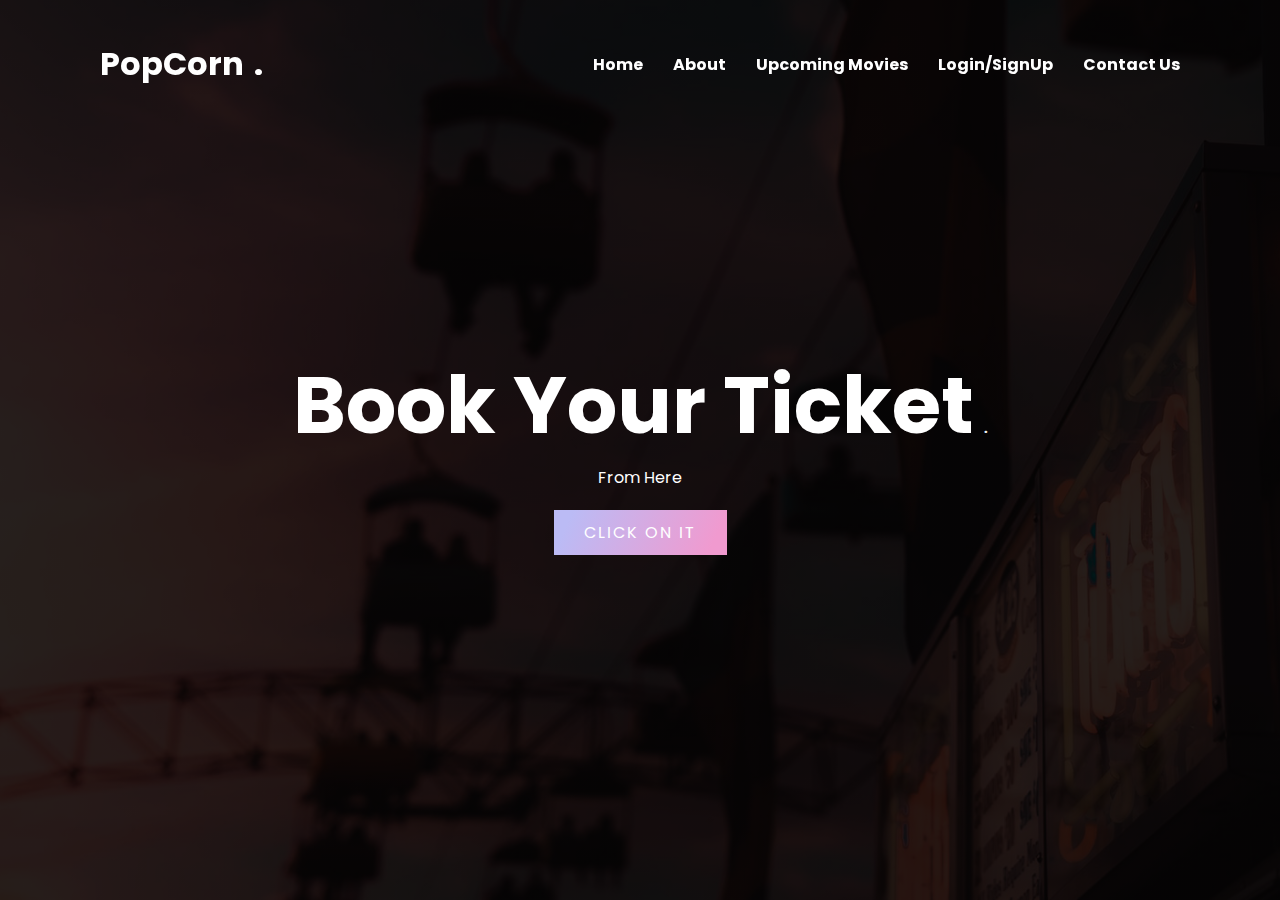
<file: index.html>
<!DOCTYPE html>
<html lang="en">
  <head>
    <meta charset="UTF-8" />
    <meta http-equiv="X-UA-Compatible" content="IE=edge" />
    <meta name="viewport" content="width=device-width, initial-scale=1.0" />
    <title>Movie Booking</title>
    <link rel="stylesheet" href="asests/css/style.css" />
  </head>

  <body>
    <header>
      <a href="#" class="logo" style="color: white"
        >PopCorn<span style="color: white">.</span></a
      >
      <div class="menuToggle" onclick=" toggleMenu();"></div>
      <ul class="navigation">
        <li>
          <a href="index.html" onclick=" toggleMenu();" style="color: white"
            >Home</a
          >
        </li>
        <li>
          <a href="abt.html" onclick=" toggleMenu();" style="color: white"
            >About</a
          >
        </li>
        <li>
          <a
            href="moviesname.html"
            onclick=" toggleMenu();"
            style="color: white"
            >Upcoming Movies</a
          >
        </li>
        <li>
          <a href="login.html" onclick=" toggleMenu();" style="color: white"
            >Login/SignUp</a
          >
        </li>
        <li>
          <a href="contact.html" onclick=" toggleMenu();" style="color: white"
            >Contact Us</a
          >
        </li>
      </ul>
    </header>
    <section class="banner" id="banner">
      <div class="content">
        <h2>Book Your Ticket<span>.</span></h2>
        <p><b>From Here</b></p>
        <a href="booking.html" class="btn">click on it </a>
      </div>
    </section>
    <script text="text/javascript">
      window.addEventListener("scroll", function () {
        const header = document.querySelector("header");
        header.classList.toggle("sticky", window.scrollY > 0);
      });
      function toggleMenu() {
        const menuToggle = document.querySelector(".menuToggle");
        const navigation = document.querySelector(".navigation");
        menuToggle.classList.toggle("active");
        navigation.classList.toggle("active");
      }
    </script>
    <style>
      @media (max-width: 991px) {
        header,
        header.sticky {
          padding: 10px 20px;
        }

        header .navigation {
          display: none;
        }

        header .navigation.active {
          width: 100%;
          height: calc(100% - 68px);
          position: fixed;
          top: 68px;
          left: 0;
          display: flex;
          justify-content: center;
          align-items: center;
          flex-direction: column;
          background: rgb(0, 0, 0);
        }

        header .navigation li {
          margin-left: 0;
        }

        header .navigation li a {
          font-size: 1.6em;
        }

        .menuToggle {
          position: relative;
          width: 40px;
          height: 40px;
          background: url("/asests/img/menu.png");
          background-size: 30px;
          background-repeat: no-repeat;
          background-position: center;
          cursor: pointer;
        }

        .menuToggle.active {
          background: url("/asests/img/close.png");
          background-size: 25px;
          background-repeat: no-repeat;
          background-position: center;
        }

        header.sticky .menuToggle {
          filter: invert(1);
        }

      }
    </style>
  </body>
</html>
</file>
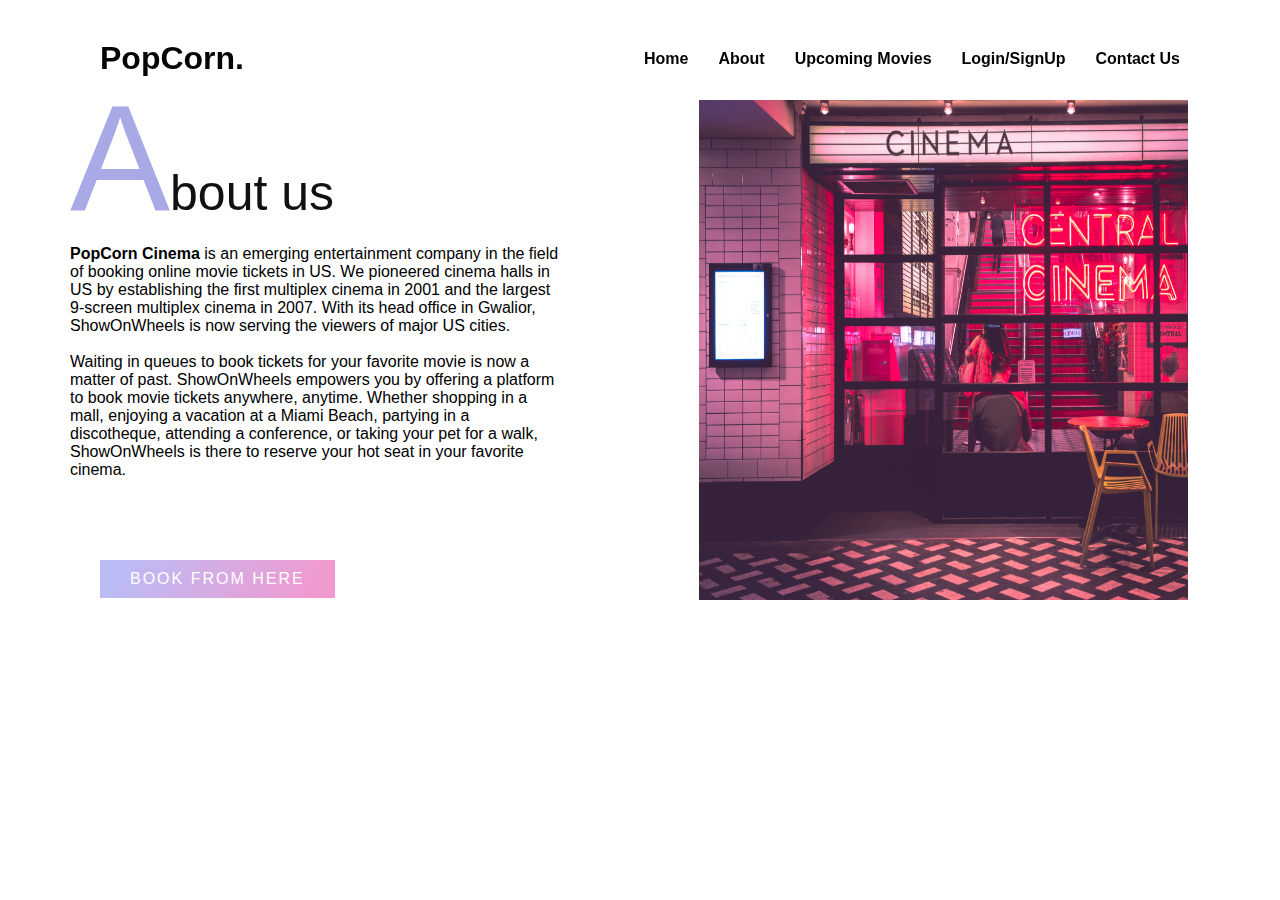
<file: abt.html>
<!DOCTYPE html>
<html>
  <head>
    <style>
      .box {
        float: left;
        width: 46%;
        padding: 50px;
        height: 500px;
        margin: 20px;
      }
      img {
        width: 100%;
        height: 500px;
        margin: 30px;
        margin-left: 0px;
      }

      .clearfix::after {
        content: "";
        clear: both;
        display: table;
      }
      .title {
        width: 100%;
        display: flex;
        justify-content: center;
        align-items: center;
        flex-direction: column;
        cursor: pointer;
        margin-top: 5px;
      }
      .titleText1 {
        color: #111;
        font-size: 50px;
        font-weight: 500;
        margin-top: 2px;
      }
      .titleText1 span {
        color: rgb(169, 169, 230);
        font-weight: 500;
        font-size: 150px;
        font-family: sans-serif;
      }
      .titleText1 p {
        font-size: 30px;
        font-family: "Times New Roman", Times, serif;
      }
      @import url("https://fonts.googleapis.com/css?family=Poppins:400,500,600,700&display=swap");
      * {
        margin: 0;
        padding: 0;
        outline: none;
        box-sizing: border-box;
        font-family: "Poppins", sans-serif;
      }

      @media (max-width: 700px) {
        .container .text {
          font-size: 30px;
        }
        .container form {
          padding: 10px 0 0 0;
        }
        .container form .form-row {
          display: block;
        }
        form .form-row .input-data {
          margin: 35px 0 !important;
        }
        .submit-btn .input-data {
          width: 40% !important;
        }
      }
      header {
        position: fixed;
        top: 0;
        left: 0;
        width: 100%;
        padding: 40px 100px;
        z-index: 1000;
        display: flex;
        justify-content: space-between;
        align-items: center;
        transition: 0.5s;
      }

    header.sticky{
     background: #fff;
     padding: 10px 100px;
     box-shadow:0 5px 20px rgba(0,0,0,0.05);
     }

      header .logo {
        color: rgb(5, 5, 5);
        font-weight: 700;
        font-size: 2em;
        text-decoration: none;
      }
      .logo:hover {
        color: rgb(165, 165, 230);
      }
      header.sticky .logo {
        color: rgb(7, 7, 7);
      }
      header .logo span {
        color: rgb(5, 5, 5);
      }
      span {
        color: rgb(242, 242, 243);
      }
      header .navigation {
        position: relative;
        display: flex;
      }
      header .navigation li {
        list-style: none;
        margin-left: 30px;
      }
      header .navigation li a {
        text-decoration: none;
        color: rgb(0, 0, 0);
        font-weight: 700;
      }
      header.sticky .navigation li a {
        color: #111;
        font-weight: 800;
      }

      header .navigation li a:hover {
        color: rgb(169, 169, 230);
      }

      .row {
        font-family: sans-serif;
      }
      .btn-home {
        background-color: #000000;
        padding: 0.6em 2em;
        border-radius: 10px;
        font-size: 1em;
        font-weight: 600;
        cursor: pointer;
        color: #fff;
        margin-left: 500px;
      }
      .btn-home:hover {
        background-color: rgb(187, 187, 245);
        color: #111;
      }

      .btn-home:active {
        border: 0px solid rgb(187, 187, 245);
      }

      @media (max-width: 991px) {
        header,
        header.sticky {
          padding: 10px 20px;
        }
        header .navigation {
          display: none;
        }
        header .navigation.active {
          width: 100%;
          height: calc(100% - 68px);
          position: fixed;
          top: 68px;
          left: 0;
          display: flex;
          justify-content: center;
          align-items: center;
          flex-direction: column;
          background: rgb(255, 255, 255);
        }
        header .navigation li {
          margin-left: 0;
        }
        header .navigation li a {
          font-size: 1.6em;
          color: rgb(0, 0, 0);
          margin: 20px;
          padding: 20px;
        }
        .menuToggle {
          position: relative;
          width: 40px;
          height: 40px;
          background: url("/asests/img/menu.png");
          background-size: 30px;
          background-repeat: no-repeat;
          background-position: center;
          cursor: pointer;
          
        }
        .menuToggle.active {
          background: url("asests/img/close.png");
          background-size: 25px;
          background-repeat: no-repeat;
          background-position: center;
        }
        header.sticky .menuToggle {
          filter: invert(1);
        }
        .box {
          width: 95%;
          font-size: 25px;
          margin-left: 5px;
        }
        .titlebtn {
          margin-top: 60px;
        }
      }
      .btn {
        font-size: 1em;
        color: rgb(255, 255, 255);
        background: linear-gradient(
          115deg,
          rgb(187, 187, 245) 10%,
          #f09acf 90%
        );
        display: inline-block;
        padding: 10px 30px;
        margin-top: 20px;
        margin-right: 500px;
        text-transform: uppercase;
        text-decoration: none;
        letter-spacing: 2px;
        transition: 0.5s;
      }
      .btn:hover {
        letter-spacing: 6px;
        color: #111;
      }
      .titlebtn {
        margin-left: 100px;
      }

@media (max-width:991px){
    .banner .content h2{
        font-size: 2.2em;
        color: #fff;
    }
}
   

    </style>
  </head>
  <body>
    
    <header>
         <a href="#" class="logo">PopCorn<span>.</span></a>
         <div class="menuToggle" onclick=" toggleMenu();"></div>
         <ul class="navigation">
            <li><a href="index.html" onclick=" toggleMenu();">Home</a></li>
            <li><a href="abt.html" onclick=" toggleMenu();">About</a></li>
            <li><a href="moviesname.html" onclick=" toggleMenu();">Upcoming Movies</a></li>
            <li><a href="login.html" onclick=" toggleMenu();">Login/SignUp</a></li>
            <li><a href="contact.html" onclick=" toggleMenu();">Contact Us</a></li>
        </ul>
    </header>

    <div class="clearfix">
      <div class="box">
        <h2 class="titleText1"><span>A</span>bout us</h2>
        <p>
          <b>PopCorn Cinema</b> is an emerging entertainment company in the
          field of booking online movie tickets in US. We pioneered cinema halls
          in US by establishing the first multiplex cinema in 2001 and the
          largest 9-screen multiplex cinema in 2007. With its head office in
          Gwalior, ShowOnWheels is now serving the viewers of major US cities.
        </p>
        <br />

        <p>
          Waiting in queues to book tickets for your favorite movie is now a
          matter of past. ShowOnWheels empowers you by offering a platform to
          book movie tickets anywhere, anytime. Whether shopping in a mall,
          enjoying a vacation at a Miami Beach, partying in a discotheque,
          attending a conference, or taking your pet for a walk, ShowOnWheels is
          there to reserve your hot seat in your favorite cinema.
        </p>
      </div>
      <div class="box">
        <img src="/asests/img/aboutImg.jpg" alt="imges" />
      </div>
    </div>
    <div class="titlebtn">
      <a href="booking.html" class="btn">Book From Here</a>
    </div>

    <script text="text/javascript">
      window.addEventListener("scroll", function () {
        const header = document.querySelector("header");
        header.classList.toggle("sticky", window.scrollY > 0);
      });
      function toggleMenu() {
        const menuToggle = document.querySelector(".menuToggle");
        const navigation = document.querySelector(".navigation");
        menuToggle.classList.toggle("active");
        navigation.classList.toggle("active");
      }
    </script>
  </body>
</html>
</file>
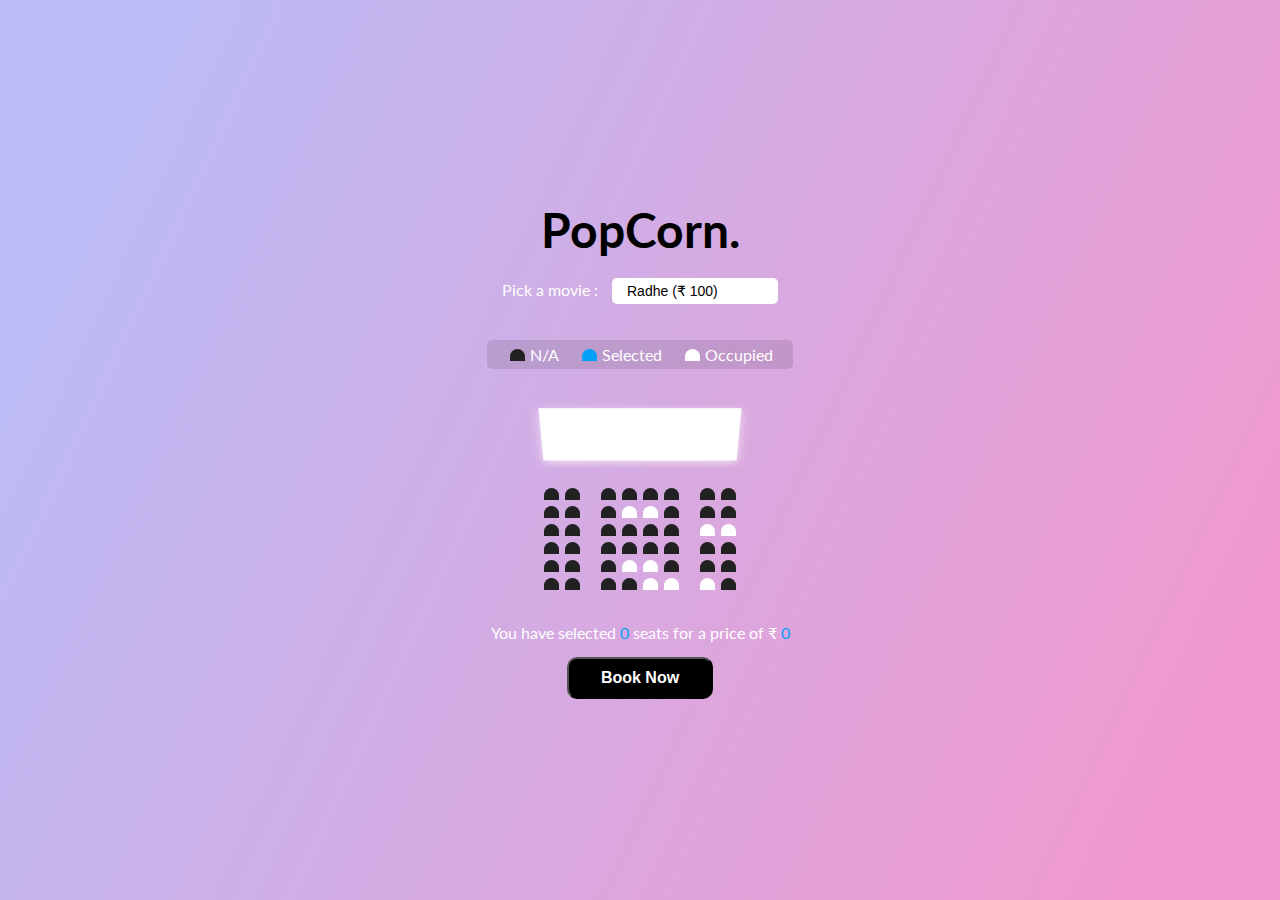
<file: booking.html>
<!DOCTYPE html>
<html lang="en">

<head>
  <meta charset="UTF-8" />
  <meta name="viewport" content="width=device-width, initial-scale=1.0" />
  <meta http-equiv="X-UA-Compatible" content="ie=edge" />
  <title>Movie Seat Booking</title>

  <style>
    @import url("https://fonts.googleapis.com/css?family=Lato&display=swap");


    .firm {
      background: linear-gradient(115deg, rgb(187, 187, 245)10%, #f09acf 90%);
    }

    .logo {
      color: black;
      font-weight: 700;
      font-size: 3em;
      text-decoration: none;
    }

    .logo:hover {
      color: rgb(3, 160, 250);
    }

    .logo span {
      color: #fff(187, 187, 245);
    }

    body {

      color: #fff;
      display: flex;
      flex-direction: column;
      align-items: center;
      justify-content: center;
      height: 100vh;
      font-family: "Lato", sans-serif;
      margin: 0;
    }

    .movie-container {
      margin: 20px 0;
    }

    .movie-container select {
      background-color: #fff;
      border: 0;
      border-radius: 5px;
      font-size: 14px;
      margin-left: 10px;
      padding: 5px 15px 5px 15px;
      -moz-appearance: none;
      -webkit-appearance: none;
      appearance: none;
    }

    .container {
      perspective: 1000px;
      margin-bottom: 30px;
    }

    .seat {
      background-color: rgb(34, 33, 33);
      height: 12px;
      width: 15px;
      margin: 3px;
      border-top-left-radius: 10px;
      border-top-right-radius: 10px;
    }

    .seat.selected {
      background-color: rgb(3, 160, 250);
    }

    .seat.occupied {
      background-color: #fff;
    }

    .seat:nth-of-type(2) {
      margin-right: 18px;
    }

    .seat:nth-last-of-type(2) {
      margin-left: 18px;
    }

    .seat:not(.occupied):hover {
      cursor: pointer;
      transform: scale(1.2);
    }

    .showcase .seat:not(.occupied):hover {
      cursor: default;
      transform: scale(1);
    }

    .showcase {
      background: rgba(0, 0, 0, 0.1);
      padding: 5px 10px;
      border-radius: 5px;
      color: #777;
      list-style-type: none;
      display: flex;
      justify-content: space-between;
    }

    .showcase li {
      display: flex;
      align-items: center;
      justify-content: center;
      margin: 0 10px;
    }

    .showcase li small {
      margin-left: 2px;
    }

    .row {
      display: flex;
    }

    .screen {
      background-color: #fff;
      height: 70px;
      width: 100%;
      margin: 15px 0;
      transform: rotateX(-45deg);
      box-shadow: 0 3px 10px rgba(255, 255, 255, 0.7);
    }

    p.text {
      margin: 5px 0;
    }

    p.text span {
      color: rgb(3, 160, 250);
    }

    /* body{
        transform: scale(1.4);
      } */

    .status {
      color: white;
    }

    .nav-link {
      color: white !important;
      font-weight: 500 !important;
    }

    .btn-home {
      background-color: black;
      padding: 0.6em 2em;
      border-radius: 10px;
      font-size: 1em;
      font-weight: 600;
      cursor: pointer;
      color: white;
    }

    .btn-home:hover {
      background-color: rgb(3, 160, 250);
    }

    .btn-home:active {
      border: 0px solid rgb(187, 187, 245);
    }
  </style>
</head>

<body class="firm">

  <div>
    <a href="#" class="logo">PopCorn<span>.</span></a>
  </div>


  <div class="movie-container">
    <label style="font-size: 1em;">Pick a movie :</label>
    <select id="movie">
      <option value="100">Radhe (₹ 100)</option>
      <option value="120">Radhe-Shyam(₹ 120)</option>
      <option value="80">83 (₹ 90)</option>
      <option value="80">Sooryavanshi (₹ 80)</option>
      <option value="50"> Maharshi (₹ 50)</option>
    </select>
  </div>

  <ul class="showcase">
    <li>
      <div id="seat" class="seat"></div>
      <small class="status" style="font-size: 1em;">N/A</small>
    </li>
    <li>
      <div id="seat" class="seat selected"></div>
      <small class="status" style="font-size: 1em;">Selected</small>
    </li>
    <li>
      <div id="seat" class="seat occupied"></div>
      <small class="status" style="font-size: 1em;">Occupied</small>
    </li>
  </ul>

  <div class="container seat-display">
    <div class="screen"></div>

    <div class="row">
      <div id="seat" class="seat"></div>
      <div id="seat" class="seat"></div>
      <div id="seat" class="seat"></div>
      <div id="seat" class="seat"></div>
      <div id="seat" class="seat"></div>
      <div id="seat" class="seat"></div>
      <div id="seat" class="seat"></div>
      <div id="seat" class="seat"></div>
    </div>
    <div class="row">
      <div id="seat" class="seat"></div>
      <div id="seat" class="seat"></div>
      <div id="seat" class="seat"></div>
      <div id="seat" class="seat occupied"></div>
      <div id="seat" class="seat occupied"></div>
      <div id="seat" class="seat"></div>
      <div id="seat" class="seat"></div>
      <div id="seat" class="seat"></div>
    </div>
    <div class="row">
      <div id="seat" class="seat"></div>
      <div id="seat" class="seat"></div>
      <div id="seat" class="seat"></div>
      <div id="seat" class="seat"></div>
      <div id="seat" class="seat"></div>
      <div id="seat" class="seat"></div>
      <div id="seat" class="seat occupied"></div>
      <div id="seat" class="seat occupied"></div>
    </div>
    <div class="row">
      <div id="seat" class="seat"></div>
      <div id="seat" class="seat"></div>
      <div id="seat" class="seat"></div>
      <div id="seat" class="seat"></div>
      <div id="seat" class="seat"></div>
      <div id="seat" class="seat"></div>
      <div id="seat" class="seat"></div>
      <div id="seat" class="seat"></div>
    </div>
    <div class="row">
      <div id="seat" class="seat"></div>
      <div id="seat" class="seat"></div>
      <div id="seat" class="seat"></div>
      <div id="seat" class="seat occupied"></div>
      <div id="seat" class="seat occupied"></div>
      <div id="seat" class="seat"></div>
      <div id="seat" class="seat"></div>
      <div id="seat" class="seat"></div>
    </div>
    <div class="row">
      <div id="seat" class="seat"></div>
      <div id="seat" class="seat"></div>
      <div id="seat" class="seat"></div>
      <div id="seat" class="seat"></div>
      <div id="seat" class="seat occupied"></div>
      <div id="seat" class="seat occupied"></div>
      <div id="seat" class="seat occupied"></div>
      <div id="seat" class="seat"></div>
    </div>
  </div>

  <p class="text" style="font-size: 1em;margin:0px 0px 15px 0px">
    You have selected <span id="count"> 0 </span> seats for a price of ₹ <span id="total"> 0 </span>

  </p>

  <!-- a href="./index.html"> -->
  <button class="btn-home">
    Book Now
  </button>



  <script>

    var count = 0;
    var seats = document.getElementsByClassName("seat");
    for (var i = 0; i < seats.length; i++) {
      var item = seats[i];

      item.addEventListener("click", (event) => {
        var price = document.getElementById("movie").value;

        if (!event.target.classList.contains('occupied') && !event.target.classList.contains('selected')) {
          count++;

          var total = count * price;
          event.target.classList.add("selected");
          document.getElementById("count").innerText = count;
          document.getElementById("total").innerText = total;

        }
      })
    }
  </script>
</body>

</html>
</file>
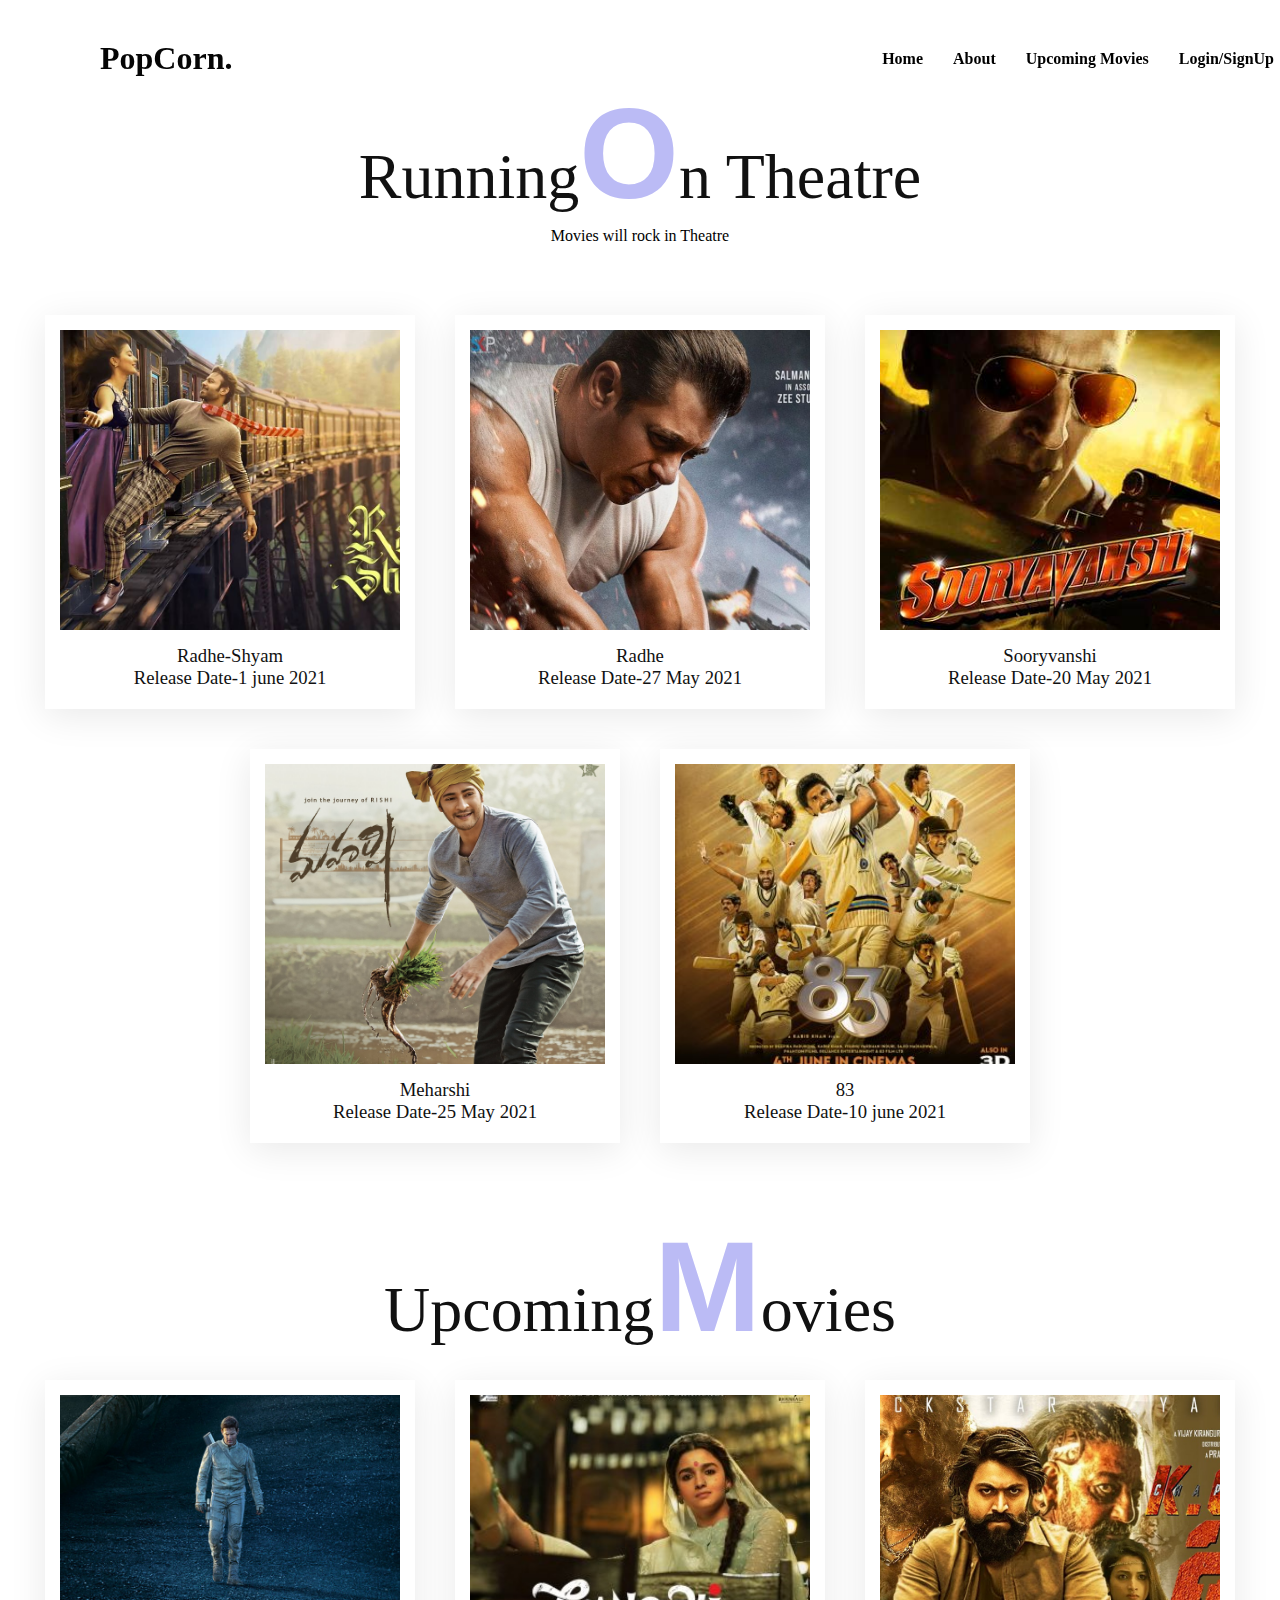
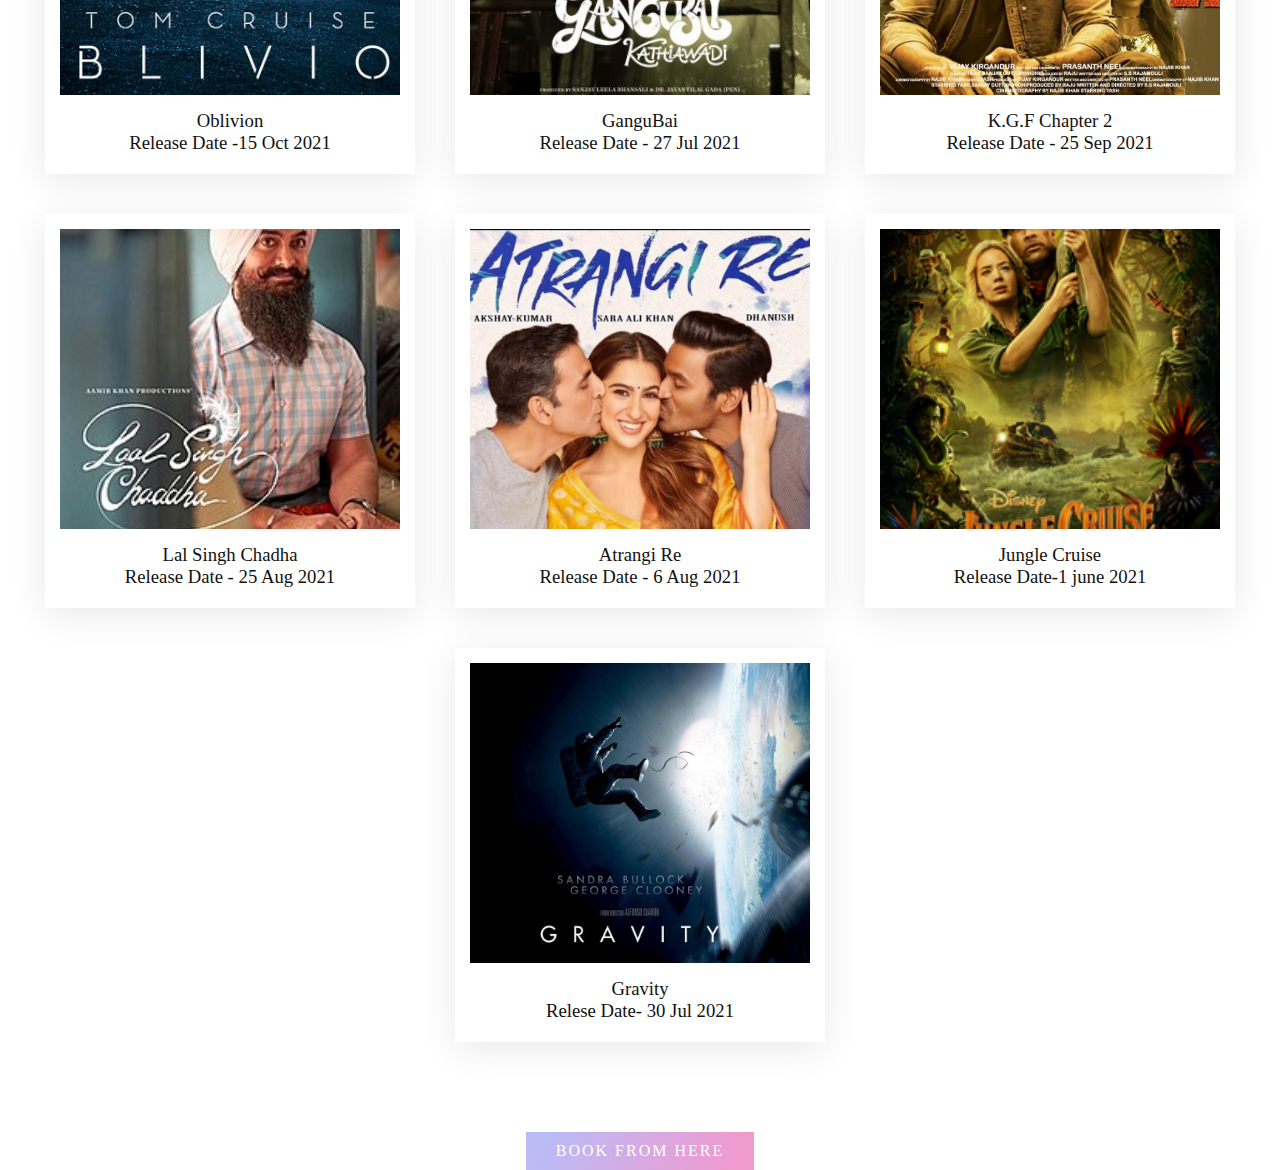
<file: moviesname.html>
<!DOCTYPE html>
<html lang="en">
<head>
    
    <meta charset="UTF-8">
    <meta http-equiv="X-UA-Compatible" content="IE=edge">
    <meta name="viewport" content="width=device-width, initial-scale=1.0">
    <title>Upcoming Movies</title>
    
<style>
  *{
    padding:0;
    margin:0;
}


.title{
    width:100%;
    display: flex;
    justify-content: center;
    align-items: center;
    flex-direction: column;
    cursor: pointer;
    margin-top: 50px;
}
.titleText
{
     color: #111;
     font-size: 3em;
     font-weight: 500;
}
.titleText span{
    color:rgb(169, 169, 230);
    font-weight: 500;
    font-size: 3em;
    font-family: sans-serif;
}
.menu .content{
    display: flex;
    justify-content: center;
    flex-direction: row-reverse;
    flex-wrap: wrap;
    margin-top: 50px;
    cursor: pointer;
}

.menu .content .box{
    width: 340px;
    margin:20px;
    border:15px solid #fff;
    box-shadow:0 7px 35px rgba(0,0,0,0.09);
} 
.menu .content .box .imgBx{
    position: relative;
    width:100%;
    height:300px;
}
.menu .content .box .imgBx img{
    position: absolute;
    top:0;
    left:0;
    width:100%;
    height:100%;
    object-fit: cover;
}


.menu .content .box .text{
  
    padding: 15px 0 5px;
}
.menu .content .box .text h3{
    font-weight: 400;
    color: #111;
    text-align: center;
}
.btn{
    font-size: 1em;
    color: #fff;
    background: linear-gradient(115deg,rgb(187,187,245)10%,#f09acf 90%);
    display: inline-block;
    padding: 10px 30px;
    margin-top: 20px;
    text-transform: uppercase;
    text-decoration: none;
    letter-spacing: 2px;
    transition: 0.5s;
}
.btn:hover{
    letter-spacing: 6px;
    color:#111;
}
.cost{
    text-decoration: none;
}
@media(max-width:991px){
.menu .content{
      
        margin-top: 20px;
    }
    .menu .content .box{
        margin: 10px;
    }
    .menu .content .box .imgBx{
        height:260px;
    }
    .title{
        text-align: center;
    }
    .titleText{
        font-size: 1.8em;
        line-height: 1.5em;
        margin-bottom: 15px;
        font-weight: 300;
    }
     section{
        padding: 40px;
    }
}

header{
    position: fixed;
    top: 0;
    left: 0;
    width: 100%;
    padding: 40px 100px;
    z-index: 1000;
    display: flex;
    justify-content: space-between;
    align-items: center;
    transition: 0.5s;
}
header.sticky{
    background: white;
    padding: 10px 100px;
    box-shadow:0 5px 20px rgba(0,0,0,0.05);
    
}
header .logo{
    color: rgb(5, 5, 5);
    font-weight: 700;
    font-size: 2em;
    text-decoration: none;
}
.logo:hover{
    color:rgb(187,187,245);
}
header.sticky .logo{
    color: rgb(7, 7, 7);
}
header .logo span{
    color: rgb(5, 5, 5);
}
span{
    color: rgb(187,187,245);
}
header .navigation{
    position: relative;
    display: flex;
}
header .navigation li{
    list-style: none;
    margin-left: 30px;
}
header .navigation li a{
    text-decoration: none;
    color: rgb(0, 0, 0);
    font-weight: 700;
}
header.sticky .navigation li a{
    color:#111;
    font-weight: 800;
}


header .navigation li a:hover{
    color:rgb(187,187,245);
}

.titleText
{
     color: #111;
     font-size: 4em;
     font-weight: 300;
}
.titleText span{
    color: rgb(187,187,245);
    font-weight: 700;
    font-size: 2em;
    font-family: sans-serif;
}
.row{
    font-family: sans-serif;
}
.btn-home {
  background-color: #000000;
  padding: 0.6em 2em;
  border-radius: 10px;
  font-size: 1em;
  font-weight: 600;
  cursor: pointer;
  color: #fff;
  margin-left: 500px;
}
.btn-home:hover{
  background-color: rgb(187, 187, 245);
  color: #111;
}

.btn-home:active {
  border: 0px solid rgb(187,187, 245);
}

@media(max-width:991px){
    header,
    header.sticky{
        padding: 10px 20px;
        color: #fff;
    }
    header .navigation{
        display: none;
    }
    header .navigation.active{
        width:100%;
        height:calc(100% - 68px);
        position: fixed;
        top:68px;
        left:0;
        display: flex;
        justify-content: center;
        align-items: center;
        flex-direction: column;
        background: rgb(255, 255, 255);
    }
    header .navigation li{
       
        margin-left: 0;
    }
    header .navigation li a{
        font-size: 1.6em;
        color: #111;
    }
    .menuToggle {
        position: relative;
        width: 40px;
        height:40px;
        background: url("asests/img/menu.png");
        background-size: 30px;
        background-repeat: no-repeat;
        background-position: center;
        cursor:pointer;
    }
    .menuToggle.active{
        background: url("/asests/img/close.png");
        background-size: 25px;
        background-repeat: no-repeat;
        background-position: center;
    }
    header.sticky .menuToggle{
        filter:invert(1)
    }
     section{
        padding: 20px;
    }
}

</style>
</head>
<body>
   <header>
         <a href="#" class="logo">PopCorn<span>.</span></a>
         <div class="menuToggle" onclick=" toggleMenu();"></div>
         <ul class="navigation">
            <li><a href="index.html" onclick=" toggleMenu();">Home</a></li>
            <li><a href="abt.html" onclick=" toggleMenu();">About</a></li>
            <li><a href="moviesname.html" onclick=" toggleMenu();">Upcoming Movies</a></li>
            <li><a href="login.html" onclick=" toggleMenu();">Login/SignUp</a></li>
            <li><a href="contact.html" onclick=" toggleMenu();">Contact Us</a></li>
        </ul>
    </header>
    <section class="menu" id="menu" style="margin-top:80px;">
   <div class="title">
       <h2 class="titleText">Running<span>O</span>n Theatre</h2>
       <p>Movies will rock in Theatre  </p>
 </div>
     
   <div class="content">
      <a href="booking.html" class="cost">
     <div class="box">
        <div class="imgBx">
          <img src="/asests/img/soory.jpg">
          </div>
          <div class="text">
            <h3>Sooryvanshi</h3>
            <h3>Release Date-20 May 2021</h3>
            </div>
      </div>
       </a>
      <a href="booking.html" class="cost">
      <div class="box">
        <div class="imgBx">
          <img src="/asests/img/radhe.jpg">
          </div>
          <div class="text">
            <h3>Radhe</h3>
            <h3>Release Date-27 May 2021</h3>
            </div>
      </div>
      </a>
      <a href="booking.html" class="cost">
      <div class="box">
        <div class="imgBx">
          <img src="/asests/img/radheshyam.jpg">
          </div>
          <div class="text">
            <h3>Radhe-Shyam</h3>
             <h3>Release Date-1 june 2021</h3>
            </div>
      </div>
      </a>
      <a href="booking.html" class="cost">
      <div class="box">
        <div class="imgBx">
          <img src="/asests/img/83Img.jpg">
          </div>
          <div class="text">
            <h3>83</h3>
             <h3>Release Date-10 june 2021</h3>
            </div>
      </div>
      </a>
      
      <a href="booking.html" class="cost">
      <div class="box">
        <div class="imgBx">
          <img src="/asests/img/Mehrshi.jpg">
          </div>
          <div class="text">
            <h3>Meharshi</h3>
           <h3> Release Date-25 May 2021</h3>
            </div>
      </div>
      </a>
      <div class="title">
       <h2 class="titleText">Upcoming<span>M</span>ovies</h2>
       
 </div>
      <a href="booking.html" class="cost">
      <div class="box">
        <div class="imgBx">
          <img src="/asests/img/kgfImg.jpg">
          </div>
          <div class="text">
            <h3>K.G.F Chapter 2</h3>
              <h3>Release Date - 25 Sep 2021</h3>
            </div>
      </div>
      </a>
      
      <a href="booking.html" class="cost">
      <div class="box">
        <div class="imgBx">
          <img src="/asests/img/ganguIyImg.jpg">
          </div>
          <div class="text">
            <h3>GanguBai</h3>
            <h3>Release Date - 27 Jul 2021</h3>
            </div>
      </div>
      </a>
      <a href="booking.html" class="cost">
      <div class="box">
        <div class="imgBx">
          <img src="/asests/img/oblivion.jpg">
          </div>
          <div class="text">
            <h3>Oblivion</h3>
              <h3>Release Date -15 Oct 2021</h3>
            </div>
      </div>
      </a>
      <a href="booking.html" class="cost">
      <div class="box">
        <div class="imgBx">
          <img src="/asests/img/jungleImg.jpg">
          </div>
          <div class="text">
            <h3>Jungle Cruise</h3>
             <h3>Release Date-1 june 2021</h3>
            </div>
      </div>
      </a>
      <a href="booking.html" class="cost">
      <div class="box">
        <div class="imgBx">
          <img src="/asests/img/atrangeeImg.jpg">
          </div>
          <div class="text">
             <h3>Atrangi Re</h3>
              <h3>Release Date - 6 Aug 2021</h3>
            </div>
      </div>
      </a>
      <a href="booking.html" class="cost">
       <div class="box">
        <div class="imgBx">
          <img src="/asests/img/lal.jpg">
          </div>
          <div class="text">
            <h3>Lal Singh Chadha</h3>
              <h3>Release Date - 25 Aug 2021</h3>
            </div>
      </div>
      </a>
      <a href="booking.html" class="cost">
      <div class="box">
        <div class="imgBx">
          <img src="/asests/img/gravityImg.jpg">
          </div>
          <div class="text">
            <h3>Gravity</h3>
            <h3>Relese Date- 30 Jul 2021</h3>
            </div>
      </div>
    </div>
    </a>
    
    <div class="title">
         <a href="booking.html"class="btn">Book From Here</a>
         </div>
</section>
 <script text="text/javascript">
     window.addEventListener('scroll',function(){
         const header = document.querySelector('header');
         header.classList.toggle("sticky",window.scrollY>0);
     });
      function toggleMenu(){
        const menuToggle = document.querySelector('.menuToggle');
        const navigation = document.querySelector('.navigation');
        menuToggle.classList.toggle('active');
        navigation.classList.toggle('active');
      }
     
     </script>
     
</body>
</html>
</file>
<file: asests/css/style.css>
@import url("https://fonts.googleapis.com/css2?family=Poppins:ital,wght@0,300;0,400;0,800;1,700&display=swap");
* {
  margin: 0;
  padding: 0;
  box-sizing: border-box;
  font-family: "Poppins", sans-serif;
  scroll-behavior: smooth;
}
p {
  font-weight: 300;
  color: #111;
}

.banner {
  position: relative;
  width: 100%;
  min-height: 100vh;
  display: flex;
  justify-content: center;
  align-items: center;
  background: linear-gradient(rgba(0, 0, 0, 0.85), rgba(0, 0, 0, 0.85)),
    url(/asests/img/bannerImg.jpg);
  background-size: cover;
}
.banner .content {
  max-width: 900px;
  text-align: center;
}
.banner .content h2 {
  font-size: 5em;
  color: #fff;
}
.banner .content p {
  font-size: 1em;
  color: #fff;
}
.btn {
  font-size: 1em;
  color: #fff;
  background: linear-gradient(115deg, rgb(187, 187, 245) 10%, #f09acf 90%);
  display: inline-block;
  padding: 10px 30px;
  margin-top: 20px;
  text-transform: uppercase;
  text-decoration: none;
  letter-spacing: 2px;
  transition: 0.5s;
}
.btn:hover {
  letter-spacing: 6px;
}

header {
  position: fixed;
  top: 0;
  left: 0;
  width: 100%;
  padding: 40px 100px;
  z-index: 1000;
  display: flex;
  justify-content: space-between;
  align-items: center;
  transition: 0.5s;
}
header.sticky {
  background: #fff;
  padding: 10px 100px;
  box-shadow: 0 5px 20px rgba(0, 0, 0, 0.05);
}
header .logo {
  color: rgb(255, 255, 255);
  font-weight: 700;
  font-size: 2em;
  text-decoration: none;
}
.logo:hover {
  color: rgb(187, 187, 245);
}
header.sticky .logo {
  color: rgb(255, 255, 255);
}
header .logo span {
  color: rgb(187, 187, 245);
  font-size: 1em;
  
}
span {
  color: rgb(187, 187, 245);
  
}
header .navigation {
  position: relative;
  display: flex;
}
header .navigation li {
  list-style: none;
  margin-left: 30px;
}
header .navigation li a {
  text-decoration: none;
  color: rgb(255, 253, 253);
  font-weight: 300;
}
header.sticky .navigation li a {
  color: rgb(248, 245, 245);
  font-weight: 600;
}

.titleText {
  color: rgb(255, 255, 255);
  font-size: 4em;
  font-weight: 300;
}
.titleText span {
  color: rgb(187, 187, 245);
  font-weight: 700;
  font-size: 2em;
  font-family: sans-serif;
}
.row {
  font-family: sans-serif;
}
.btn-home {
  background-color: #000000;
  padding: 0.6em 2em;
  border-radius: 10px;
  font-size: 1em;
  font-weight: 600;
  cursor: pointer;
  color: #fff;
  margin-left: 500px;
}
.btn-home:hover {
  background-color: rgb(187, 187, 245);
  color: #111;
}

.btn-home:active {
  border: 0px solid rgb(187, 187, 245);
}

@media (max-width: 991px) {
  header,
  header.sticky {
    padding: 10px 20px;
  }
  header .navigation {
    display: none;
  }
  header .navigation.active {
    width: 100%;
    height: calc(100% - 68px);
    position: fixed;
    top: 68px;
    left: 0;
    display: flex;
    justify-content: center;
    align-items: center;
    flex-direction: column;
    background: #fff;
    
  }
  header .navigation li {
    margin-left: 0;
  }
  header .navigation li a {
    font-size: 1.6em;
    color: rgb(0, 0, 0);
  }
  .menuToggle {
    position: relative;
    width: 40px;
    height: 40px;
    background:url("/asests/img/menu.png");
    background-size: 30px;
    background-repeat: no-repeat;
    background-position: center;
    cursor: pointer;
    
  
  }
  .menuToggle.active {
    background: url("/asests/img/close.png");
    background-size: 25px;
    background-repeat: no-repeat;
    background-position: center;
    
  }
  header.sticky .menuToggle {
    filter: invert(1);
  }
  section {
    padding: 20px;
  }
}
@media (max-width: 991px) {
  .banner .content h2 {
    font-size: 2.2em;
    color: #fff;
  }
}

/* END CSS OF INEDEX PAGE  */


/* starting of the contact page css */

@import url("https://fonts.googleapis.com/css?family=Poppins:400,500,600,700&display=swap");
* {
  margin: 0;
  padding: 0;
  outline: none;
  box-sizing: border-box;
  font-family: "Poppins", sans-serif;
}
.contact-background {
  display: flex;
  align-items: center;
  justify-content: center;
  min-height: 100vh;
  padding: 40px;
  background: linear-gradient(115deg, #f09acf 5%, rgb(187, 187, 245) 95%);
}
.container {
  max-width: 800px;
  background: #fff;
  width: 800px;
  margin-top:20px;
  padding: 25px 40px 10px 40px;
  box-shadow: 0px 0px 10px rgba(0, 0, 0, 0.1);
}
.container .text {
  text-align: center;
  font-size: 40px;
  font-weight: 600;
  background: black;
  -webkit-background-clip: text;
  -webkit-text-fill-color: transparent;
}
.container form {
  padding: 30px 0 0 0;
}
.container form .form-row {
  display: flex;
  margin: 32px 0;
}
form .form-row .input-data {
  width: 100%;
  height: 40px;
  margin: 0 20px;
  position: relative;
}
form .form-row .textarea {
  height: 70px;
}
.input-data input,
.textarea textarea {
  display: block;
  width: 100%;
  height: 100%;
  border: none;
  font-size: 17px;
  border-bottom: 2px solid rgba(0, 0, 0, 0.12);
}
.input-data input:focus ~ label,
.textarea textarea:focus ~ label,
.input-data input:valid ~ label,
.textarea textarea:valid ~ label {
  transform: translateY(-20px);
  font-size: 14px;
  color: black;
}
.textarea textarea {
  resize: none;
  padding-top: 10px;
}
.input-data label {
  position: absolute;
  pointer-events: none;
  bottom: 10px;
  font-size: 16px;
  transition: all 0.3s ease;
}
.textarea label {
  width: 100%;
  bottom: 40px;
  background: #fff;
}
.input-data .underline {
  position: absolute;
  bottom: 0;
  height: 2px;
  width: 100%;
}
.input-data .underline:before {
  position: absolute;
  content: "";
  height: 2px;
  width: 100%;
  background: -webkit-linear-gradient(
    right,
    #c289ac,
    rgb(187, 187, 245),
    #c289ac,
    rgb(187, 187, 245)
  );
  transform: scaleX(0);
  transform-origin: center;
  transition: transform 0.3s ease;
}
.input-data input:focus ~ .underline:before,
.input-data input:valid ~ .underline:before,
.textarea textarea:focus ~ .underline:before,
.textarea textarea:valid ~ .underline:before {
  transform: scale(1);
}
.submit-button .input-data {
  overflow: hidden;
  height: 45px !important;
  width: 25% !important;
}
.submit-button .input-data .inner {
  height: 100%;
  width: 300%;
  position: absolute;
  left: -100%;
  background: black;
  transition: all 0.4s;
}
.submit-button .input-data:hover .inner {
  left: 0;
}
.submit-button .input-data input {
  background: none;
  border: none;
  color: #fff;
  font-size: 17px;
  font-weight: 500;
  text-transform: uppercase;
  letter-spacing: 1px;
  cursor: pointer;
  position: relative;
  z-index: 2;
}
@media (max-width: 700px) {
  .container .text {
    font-size: 30px;
  }
  .container form {
    padding: 10px 0 0 0;
  }
  .container form .form-row {
    display: block;
  }
  form .form-row .input-data {
    margin: 35px 0 !important;
  }
  .submit-btn .input-data {
    width: 40% !important;
  }
} 
header {
  position: fixed;
  top: 0;
  left: 0;
  width: 100%;
  padding: 40px 100px;
  z-index: 1000;
  display: flex;
  justify-content: space-between;
  align-items: center;
  transition: 0.5s;
}

header .logo {
  color: rgb(5, 5, 5);
  font-weight: 700;
  font-size: 2em;
  text-decoration: none;
}
.logo:hover {
  color: rgb(255, 255, 255);
}
header.sticky .logo {
  color: rgb(7, 7, 7);
}
header .logo span {
  color: rgb(5, 5, 5);
}
span {
  color: rgb(242, 242, 243);
}
header .navigation {
  position: relative;
  display: flex;
}
header .navigation li {
  list-style: none;
  margin-left: 30px;
}
header .navigation li a {
  text-decoration: none;
  color: rgb(0, 0, 0);
  font-weight: 700;
}
header.sticky .navigation li a {
  color: #111;
  font-weight: 800;
}

.titleText {
  color: #111;
  font-size: 4em;
  font-weight: 300;
}
.titleText span {
  color: rgb(187, 187, 245);
  font-weight: 700;
  font-size: 2em;
  font-family: sans-serif;
}
.row {
  font-family: sans-serif;
}
.btn-home {
  background-color: #000000;
  padding: 0.6em 2em;
  border-radius: 10px;
  font-size: 1em;
  font-weight: 600;
  cursor: pointer;
  color: #fff;
  margin-left: 500px;
}
.btn-home:hover {
  background-color: rgb(187, 187, 245);
  color: #111;
}

.btn-home:active {
  border: 0px solid rgb(187, 187, 245);
}

@media (max-width: 991px) {
  header,
  header.sticky {
    padding: 10px 20px;
  }
  header .navigation {
    display: none;
  }
  header .navigation.active {
    width: 100%;
    height: calc(100% - 68px);
    position: fixed;
    top: 68px;
    left: 0;
    display: flex;
    justify-content: center;
    align-items: center;
    flex-direction: column;
    background: #fff;
  }
  header .navigation li {
    margin-left: 0;
  }
  header .navigation li a {
    font-size: 1.6em;
    color: #111;
  }
  .menuToggle {
    position: relative;
    width: 40px;
    height: 40px;
    background: url("/asests/img/menu.png");
    background-size: 30px;
    background-repeat: no-repeat;
    background-position: center;
    cursor: pointer;
  }
  .menuToggle.active {
    background: url("/asests/img/close.png");
    background-size: 25px;
    background-repeat: no-repeat;
    background-position: center;
  }
  header.sticky .menuToggle {
    filter: invert(1);
  }
  section {
    padding: 20px;
  }
}

/* End of the contact page */

/* starting of login page*/


.login-section{
  width: 100%;
  height: 110vh;
  font-family: sans-serif;
  background: linear-gradient(115deg, rgb(187, 187, 245) 10%, #f09acf 90%);
  color: #fff;
  display: flex;
  align-items: center;
  justify-content: center;
  
}
.card {
  width: 350px;
  height: 500px;
  box-shadow: 0 0 40px 20px rgba(0, 0, 0, 0.26);
  perspective: 1000px;
  margin-top: 100px;
}
.inner-box {
  position: relative;
  width: 100%;
  height: 100%;
  transform-style: preserve-3d;
  transition: transform 1s;
}
.signup-btn{
   font-size: 13px;
    color: #fff;
    height: 44px;
    background: linear-gradient(115deg,rgb(187,187,245)10%,#f09acf 90%);
    display: inline-block;
    padding: 10px 30px;
    margin-top: 40px;
    text-transform: uppercase;
    text-decoration: none;
    letter-spacing: 2px;
    transition: 0.5s;
}

.signup-btn:hover{
    letter-spacing: 6px;
    color:#111;
    height: 55px;

}
.card-front,
.card-back {
  position: absolute;
  width: 100%;
  height: 100%;
  background-position: center;
  background-size: cover;
  background-image: linear-gradient(
      rgba(0, 0, 100, 0.8),
      rgba(240, 188, 245, 0.8)
    );
  padding: 55px;
  box-sizing: border-box;
  backface-visibility: hidden;
}
.card-back {
  transform: rotateY(180deg);
}
.card h2 {
  font-weight: normal;
  font-size: 24px;
  text-align: center;
  margin-bottom: 20px;
  color: #fff;
}
.input-box {
  width: 100%;
  background: transparent;
  border: 1px solid#fff;
  margin: 6px 0;
  height: 32px;
  border-radius: 20px;
  padding: 0 10px;
  box-sizing: border-box;
  outline: none;
  text-align: center;
  color: #fff;
}
::placeholder {
  color: #fff;
  font-size: 12px;
}
.btn-1{
  width: 100%;
  background: transparent;
  border: 1px solid #fff;
  margin: 35px 0 10px;
  height: 32px;
  font-size: 12px;
  border-radius: 20px;
  padding: 0 10px;
  box-sizing: border-box;
  outline: none;
  color: #fff;
  cursor: pointer;
}
.btn-1{
  position: relative; }
 
.btn-1::after {
  content: "\27a4";
  color: #333;
  line-height: 32px;
  font-size: 17px;
  height: 32px;
  width: 32px;
  border-radius: 50%;
  background: #fff;
  position: absolute;
  right: -1px;
  top: -1px;
}
.submit-btn-2{
  position: relative;
}
.submit-btn-2::after {
  content: "\27a4";
  color: #333;
  line-height: 32px;
  font-size: 17px;
  height: 32px;
  width: 32px;
  border-radius: 50%;
  background: #fff;
  position: absolute;
  right: -1px;
  top: -1px;
}
span {
  font-size: 13px;
  margin-left: 10px;
}
.card .btn {
  margin-top: 70px;
}
.card a {
  color: #fff;
  text-decoration: none;
  display: block;
  text-align: center;
  font-size: 13px;
  margin-top: 8px;
} */

/*End of the booking page */

/*starting of moviesname*/

*{
    padding:0;
    margin:0;
}


.title{
    width:100%;
    display: flex;
    justify-content: center;
    align-items: center;
    flex-direction: column;
    cursor: pointer;
    margin-top: 50px;
}
.titleText
{
     color: #111;
     font-size: 3em;
     font-weight: 500;
}
.titleText span{
    color:rgb(169, 169, 230);
    font-weight: 500;
    font-size: 3em;
    font-family: sans-serif;
}
.menu .content{
    display: flex;
    justify-content: center;
    flex-direction: row-reverse;
    flex-wrap: wrap;
    margin-top: 50px;
    cursor: pointer;
}

.menu .content .box{
    width: 340px;
    margin:20px;
    border:15px solid #fff;
    box-shadow:0 7px 35px rgba(0,0,0,0.09);
} 
.menu .content .box .imgBx{
    position: relative;
    width:100%;
    height:300px;
}
.menu .content .box .imgBx img{
    position: absolute;
    top:0;
    left:0;
    width:100%;
    height:100%;
    object-fit: cover;
}


.menu .content .box .text{
  
    padding: 15px 0 5px;
}
.menu .content .box .text h3{
    font-weight: 400;
    color: #111;
    text-align: center;
}
.btn{
    font-size: 1em;
    color: #fff;
    background: linear-gradient(115deg,rgb(187,187,245)10%,#f09acf 90%);
    display: inline-block;
    padding: 10px 30px;
    margin-top: 20px;
    text-transform: uppercase;
    text-decoration: none;
    letter-spacing: 2px;
    transition: 0.5s;
}
.btn:hover{
    letter-spacing: 6px;
    color:#111;
}
.cost{
    text-decoration: none;
}
@media(max-width:991px){
.menu .content{
      
        margin-top: 20px;
    }
    .menu .content .box{
        margin: 10px;
    }
    .menu .content .box .imgBx{
        height:260px;
    }
    .title{
        text-align: center;
    }
    .titleText{
        font-size: 1.8em;
        line-height: 1.5em;
        margin-bottom: 15px;
        font-weight: 300;
    }
     section{
        padding: 40px;
    }
}
</file>
